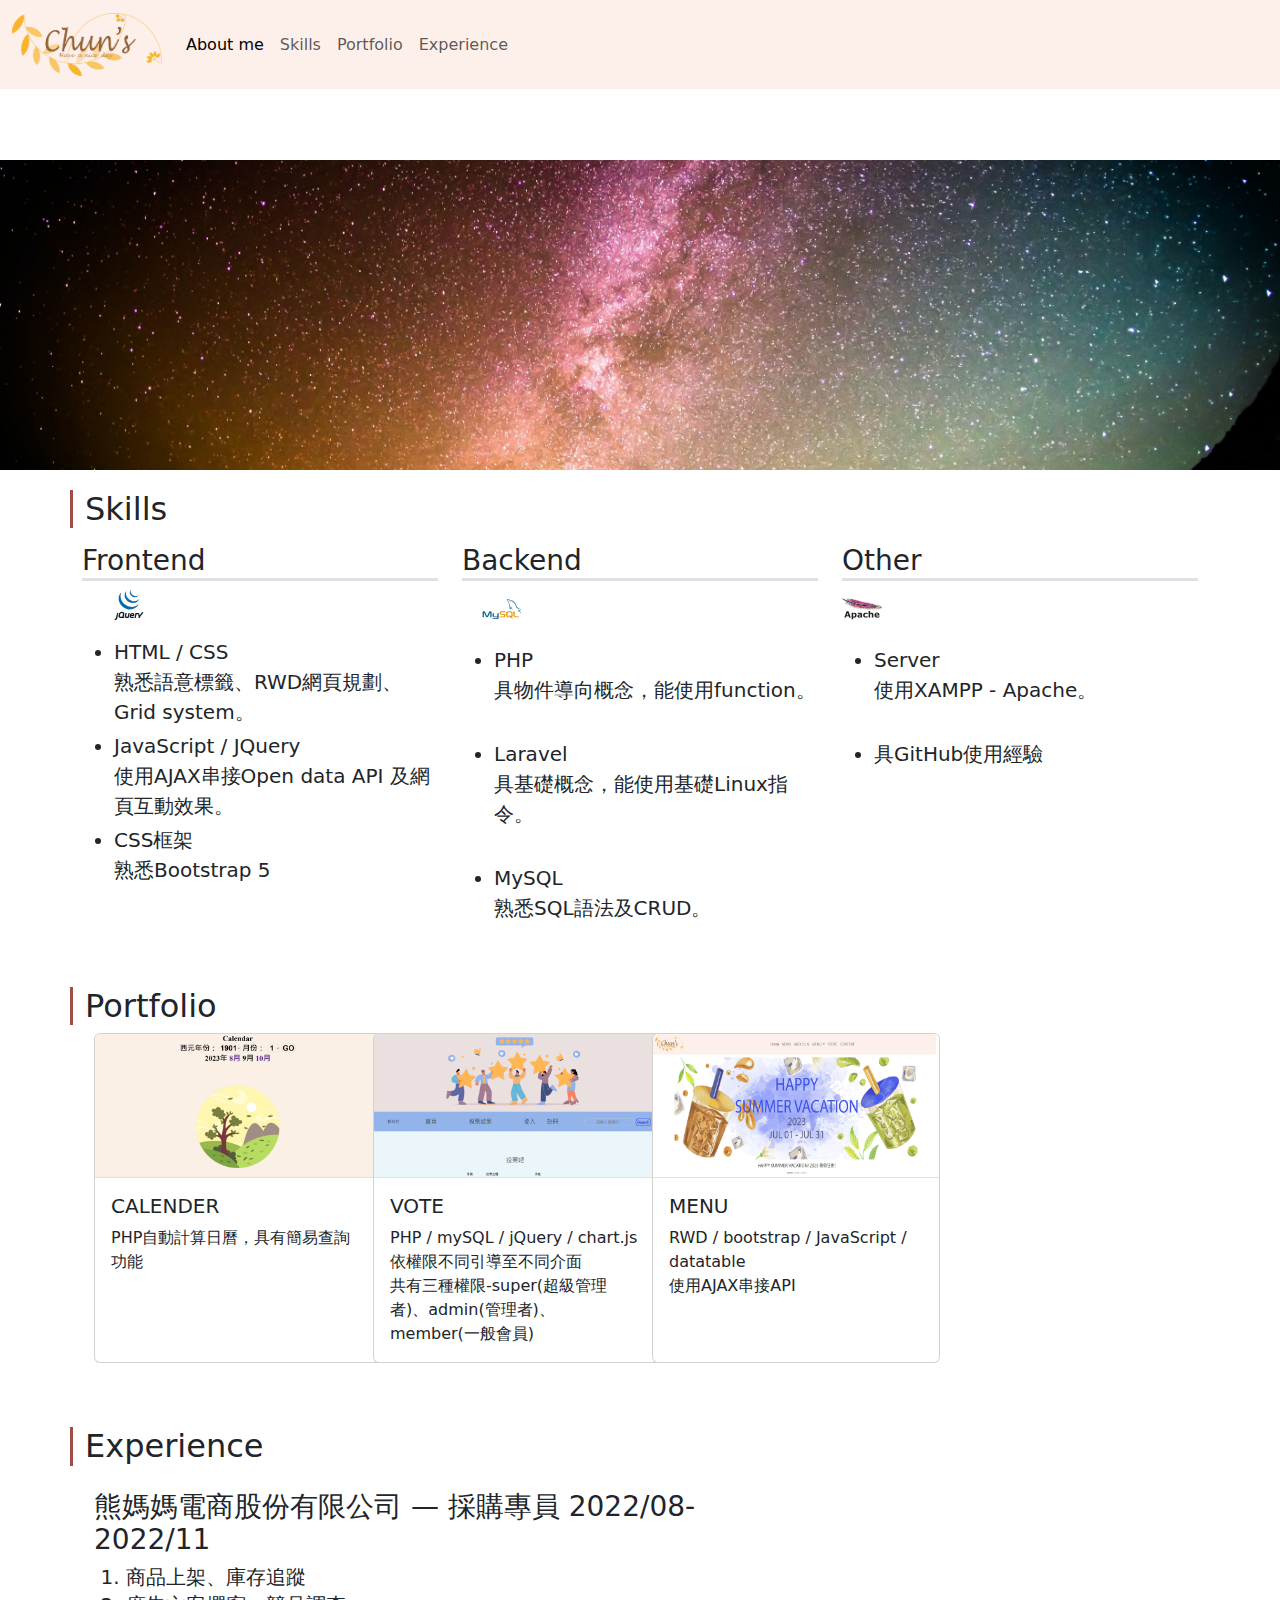
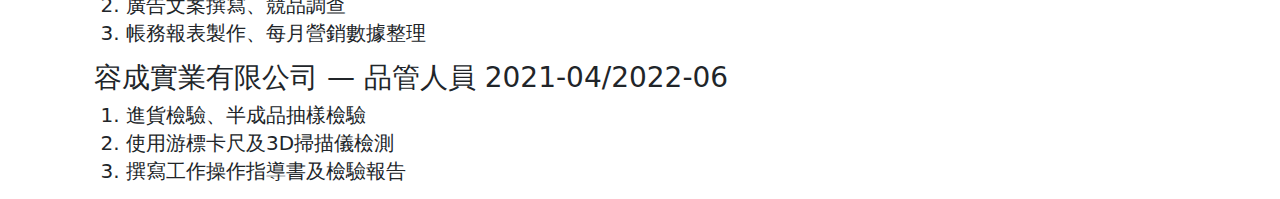
<file: index.html>
<!DOCTYPE html>
<html lang="en">

<head>
    <meta charset="UTF-8">
    <meta name="viewport" content="width=device-width, initial-scale=1.0">
    <title>RESUME</title>
    <link href="https://cdn.jsdelivr.net/npm/bootstrap@5.3.1/dist/css/bootstrap.min.css" rel="stylesheet">
    <script src="https://cdn.jsdelivr.net/npm/bootstrap@5.3.1/dist/js/bootstrap.bundle.min.js"></script>
    <link rel="stylesheet" href="https://cdnjs.cloudflare.com/ajax/libs/font-awesome/6.4.2/css/all.min.css"
        integrity="sha512-z3gLpd7yknf1YoNbCzqRKc4qyor8gaKU1qmn+CShxbuBusANI9QpRohGBreCFkKxLhei6S9CQXFEbbKuqLg0DA=="
        crossorigin="anonymous" referrerpolicy="no-referrer" />
    <style>
        * {
            box-sizing: border-box;
            margin: 0;
            padding: 0;
            /* background-color: aqua; */
        }

        body {
            margin: 0;
            padding: 0;
        }

        /* nav css-start */
        /* nav fix-top  位移*/

        :target::before {
            content: "";
            display: block;
            height: 100px;
            margin: -100px 0 0 0;

        }

        /* nav css-end */
        /* about me css-start */
        .custom-container {
            position: relative;
            width: 100%;
            height: 400px;
            overflow: hidden;
            padding-left: 0;
            padding-right: 0;
            margin-top: 70px;

        }



        .kenburns-bottom-right {
            position: absolute;
            top: 90px;
            left: 0;
            width: 100%;
            height: 100%;
            /* background-image: url(./image/Photo_by_Dave_on_Unsplash.jpg); */
            background-image: url(./image/Photo_by_Greg_Rakozy_on_Unsplash.jpg);
            /* background-image: url("https://images.unsplash.com/photo-1519681393784-d120267933ba?ixid=MnwxMjA3fDB8MHxwaG90by1wYWdlfHx8fGVufDB8fHx8&ixlib=rb-1.2.1&auto=format&fit=crop&w=1124&q=100"); */
            background-size: cover;
            background-repeat: no-repeat;
            background-position: center center;
            transform: scale(1);
            transform-origin: bottom right;
            animation: kenburns-bottom-right 3s ease-out both;
        }

        @keyframes kenburns-bottom-right {
            0% {
                transform: scale(1) translate(0, 0);
            }

            100% {
                transform: scale(1.25) translate(20px, 20px);
            }
        }

        .bg_grass {
            position: absolute;
            top: 50%;
            left: 50%;
            width: 30%;
            height: 180px;
            background-color: rgba(255, 255, 255, 0);
            backdrop-filter: blur(10px);
            opacity: 0;
            transition: width 1s, height 1s, opacity 1s;
            transform: translate(-50%, -50%);
            border-radius: 18px;
        }

        @media (max-width: 768px) {
            .bg_grass {
                width: 70%;
                height: 250px;
            }

            .header_text {
                font-size: 16px;

            }
        }

        .header_text {
            font-size: 20px;
            position: absolute;
            top: 50%;
            left: 50%;
            transform: translate(-50%, -50%);
            opacity: 0;
            transition: opacity 1s;
        }

        /* about me css-end */

        /* skill css-start */
        .skill {
            position: relative;

            margin-top: 20px;
        }

        .skill_text,
        .portfolio_text,
        .experience_text {
            border-left: 3px solid #953a2ee5;

        }

        .skill_img {

            background-color: rgba(0, 0, 0, 0.9);
            border-radius: 18px;
            width: 150px;
            height: 150px;
            display: flex;
            flex-direction: column;
            align-items: center;
            justify-content: center;
        }

        .progress-bar-animated {
            animation: progressAnimation 3s linear forwards;
        }


        @keyframes progressAnimation {
            0% {
                width: 0%;
            }

            100% {
                width: 100%;
            }
        }

        .skill_item_text {
            font-size: 20px;
        }

        /* skill css-end */

        /* portfolio css-start */

        .glass-effect {
            position: relative;
            overflow: hidden;
        }

        .glass-effect::before {

            position: absolute;
            top: 0;
            left: 0;
            width: 100%;

            height: 100%;

            background: inherit;
            backdrop-filter: blur(10px);

            z-index: -1;
        }


        .overlay {
            position: absolute;
            top: 0;
            left: 0;
            width: 100%;

            height: 100%;

            display: flex;
            justify-content: center;

            align-items: center;
            background-color: rgba(255, 255, 255, 0.5);

            padding: 5px;
            opacity: 0;

            transition: opacity 0.3s ease;

        }



        .card:hover .overlay {
            opacity: 1;
        }

        /* portfolio css-end */

        /* experience css-start */



        /* experience css-end */
    </style>
</head>

<body>
    <!-- nav-start -->
    <div class="nav-container nav-self">
        <nav class="navbar  navbar-expand-lg  fixed-top " style="background-color: #fdefea;">
            <div class="container-fluid">

                <a class="navbar-brand" href="index.html">
                    <img src="./image/logo.png" alt="Bootstrap" width="150" height="63">
                </a>
                <button class="navbar-toggler" type="button" data-bs-toggle="collapse"
                    data-bs-target="#navbarNavAltMarkup" aria-controls="navbarNavAltMarkup" aria-expanded="false"
                    aria-label="Toggle navigation">
                    <span class="navbar-toggler-icon"></span>
                </button>
                <div class="collapse navbar-collapse" id="navbarNavAltMarkup">
                    <div class="navbar-nav">
                        <a class="nav-link active" aria-current="page" href="#about_me">About me</a>
                        <a class="nav-link" href="#skill">Skills</a>
                        <a class="nav-link" href="#portfolio">Portfolio</a>
                        <a class="nav-link" href="#experience">Experience</a>

                    </div>
                </div>
            </div>
        </nav>

    </div>
    <!-- nav-end -->

    <!-- about_me-start -->
    <div class="custom-container" id="about_me">
        <div class="kenburns-bottom-right" id="kenburns-animation"></div>
        <div class="bg_grass" id="bg-grass"></div>
        <div class="header_text" id="header-text">
            <h3>林品君 | 程式設計新手</h3>
            <p>
                半年前開始探索程式設計領域。<br>
                
                PHP、HTML、CSS、JavaScript、JQuery<br>
                MySQL、Bootstrap、Laravel

            </p>
        </div>
    </div>

    <!-- about_me-end -->

    <!-- skill-start -->
    <div class="skill  container col-12" id="skill">
        <div class="row col-md-8">
            <h2 class="skill_text">Skills</h2>
        </div>
        <div class="row">
            <div class="col-md-4">
                <div class="skill-item">
                    <h3 class="border-bottom border-3 mt-2">Frontend</h3>
                    <i class="fab fa-html5 fa-2x" style="color: #3f24db;"></i> &nbsp;
                    <i class="fab fa-css3-alt fa-2x" style="color: #3f24db;"></i>&nbsp;
                    <i class="fab fa-js-square fa-2x" style="color: #3f24db;"></i>&nbsp;
                    <i>
                        <img src="./image/jquery_original_wordmark_logo_icon_146447.svg" height="32px">
                    </i>&nbsp;
                    <i class="fa-brands fa-bootstrap fa-2x" style="color: #3f24db;"></i>&nbsp;

                    <ul class="mt-3">
                        <li class="skill_item_text mt-1"> HTML / CSS <br> 熟悉語意標籤、RWD網頁規劃、Grid system。</li>
                        <li class="skill_item_text mt-1"> JavaScript / JQuery <br> 使用AJAX串接Open data API 及網頁互動效果。</li>
                        <li class="skill_item_text mt-1"> CSS框架 <br> 熟悉Bootstrap 5</li>
                    </ul>



                </div>
            </div>
            <div class="col-md-4">
                <div class="skill-item">
                    <h3 class="border-bottom border-3 mt-2">Backend</h3>
                    <i class="fab fa-php fa-2x" style="color: #3f24db;"></i>&nbsp;
                    <i class="fab fa-laravel fa-2x" style="color: #3f24db;"></i>&nbsp;
                    <i> <img src="./image/mysql_original_wordmark_logo_icon_146417.svg" height="40px">
                    </i>&nbsp;
                    <ul class="mt-3">
                        <li class="skill_item_text mt-1"> PHP <br> 具物件導向概念，能使用function。<br><br> </li>
                        <li class="skill_item_text mt-1"> Laravel <br> 具基礎概念，能使用基礎Linux指令。<br><br></li>
                        <li class="skill_item_text mt-1"> MySQL <br> 熟悉SQL語法及CRUD。</li>
                    </ul>



                </div>
            </div>
            <div class="col-md-4">
                <div class="skill-item">
                    <h3 class="border-bottom border-3 mt-2">Other</h3>
                    <i>
                        <img src="./image/apache_original_wordmark_logo_icon_146643.svg" height="40px">
                    </i>&nbsp;
                    <i class="fa-brands fa-github fa-2x" style="color: #3f24db;"></i>&nbsp;
                    <ul class="mt-3">
                        <li class="skill_item_text mt-1"> Server <br> 使用XAMPP - Apache。<br><br> </li>
                        <li class="skill_item_text mt-1"> 具GitHub使用經驗</li>

                    </ul>


                </div>
            </div>
        </div>
    </div>
    <!-- skill-end -->
    <!-- portfolio-start -->
    <div class="portfolio  container col-12 mt-5" id="portfolio">
        <div class="row col-md-8">
            <h2 class="portfolio_text">Portfolio</h2>
        </div>

        <div class="container">
            <div class="row ">
                <div class="col-sm-6 col-lg-3 mb-3">
                    <div class="card h-100" style="width: 18rem;">
                        <div class="glass-effect">
                            <img src="./image/c.png" class="card-img-top border-bottom" alt="...">
                            <div class="overlay">
                                <div class="overlay_a">
                                    <a href="http://220.128.133.15/s1120205/calender/index.php" class="btn btn-light">
                                        <i class="fa-solid fa-arrow-up-right-from-square"></i>
                                        Demo</a>
                                    <a href="https://github.com/alinchun/calender_todolist_web" class="btn btn-light">
                                        <i class="fa-brands fa-github"></i>
                                        GitHub</a>
                                </div>
                            </div>
                        </div>
                        <div class="card-body">
                            <h5 class="card-title">CALENDER</h5>
                            <p class="card-text">PHP自動計算日曆，具有簡易查詢功能</p>

                        </div>
                    </div>
                </div>
                <div class="col-sm-6 col-lg-3 mb-3">
                    <div class="card h-100" style="width: 18rem;">
                        <div class="glass-effect">
                            <img src="./image/v.png" class="card-img-top border-bottom" alt="...">
                            <div class="overlay">
                                <div class="overlay_a">
                                    <a href="http://220.128.133.15/s1120205/vote/index.php" class="btn btn-light">
                                        <i class="fa-solid fa-arrow-up-right-from-square"></i>
                                        Demo</a>
                                    <a href="https://github.com/alinchun/vote_web" class="btn btn-light">
                                        <i class="fa-brands fa-github"></i>
                                        GitHub</a>
                                </div>
                            </div>
                        </div>
                        <div class="card-body">
                            <h5 class="card-title">VOTE</h5>
                            <p class="card-text">
                                PHP / mySQL / jQuery / chart.js<br>
                                依權限不同引導至不同介面<br>
                                共有三種權限-super(超級管理者)、admin(管理者)、member(一般會員)

                            </p>

                        </div>
                    </div>
                </div>
                <div class="col-sm-6 col-lg-3 mb-3">

                    <div class="card h-100" style="width: 18rem;">
                        <div class="glass-effect">
                            <img src="./image/f.png" class="card-img-top border-bottom h-100" alt="...">
                            <div class="overlay">
                                <div class="overlay_a">
                                    <a href="./front_menu/" class="btn btn-light">
                                        <i class="fa-solid fa-arrow-up-right-from-square"></i>
                                        Demo</a>
                                    <a href="https://github.com/alinchun/menu_web.git" class="btn btn-light">
                                        <i class="fa-brands fa-github"></i>
                                        GitHub</a>
                                </div>
                            </div>
                        </div>
                        <div class="card-body">
                            <h5 class="card-title">MENU</h5>
                            <p class="card-text">RWD / bootstrap / JavaScript / datatable<br>
                                使用AJAX串接API</p>
                        </div>
                    </div>
                </div>

            </div>
        </div>
    </div>
    <!-- portfolio-end -->
    <!-- experience-start -->
    <div class="experience  container col-12 mt-5" id="experience">
        <div class="row col-md-8">
            <h2 class="experience_text">Experience</h2>
        </div>

        <div class="container mt-3">
            <div class="row col-md-8">


                <div class="">
                    <h3>熊媽媽電商股份有限公司 — 採購專員 2022/08-2022/11</h3>
                    <h5 class="mt-1">
                        <ol>
                            <li class="mt-1">商品上架、庫存追蹤</li>
                            <li class="mt-1">廣告文案撰寫、競品調查</li>
                            <li class="mt-1">帳務報表製作、每月營銷數據整理</li>
                        </ol>
                    </h5>
                </div>

                <div class="">
                    <h3>容成實業有限公司 — 品管人員 2021-04/2022-06</h3>
                    <h5 class="mt-1">
                        <ol>
                            <li class="mt-1">進貨檢驗、半成品抽樣檢驗</li>
                            <li class="mt-1">使用游標卡尺及3D掃描儀檢測</li>
                            <li class="mt-1">撰寫工作操作指導書及檢驗報告</li>

                        </ol>
                    </h5>
                </div>
            </div>
        </div>


    </div>

    <!-- experience-end -->




    <script>
        // nav
        const navLinks = document.querySelectorAll(".navbar-nav .nav-link");
        navLinks.forEach(link => {
            link.addEventListener("click", () => {
                const navbarToggler = document.querySelector(".navbar-toggler");
                if (navbarToggler) {
                    navbarToggler.click();
                }
            });
        });

        // about me
        const kenburnsAnimation = document.getElementById("kenburns-animation");
        const bgGrass = document.getElementById("bg-grass");
        const headerText = document.getElementById("header-text");

        kenburnsAnimation.addEventListener("animationend", () => {
            bgGrass.style.backgroundColor = "rgba(255, 255, 255, 0.75)";
            bgGrass.style.backdropFilter = "blur(10px)";
            bgGrass.style.opacity = 1;

            bgGrass.addEventListener("transitionend", () => {
                headerText.style.opacity = 1;
            });
        });



    </script>
</body>

</html>
</file>
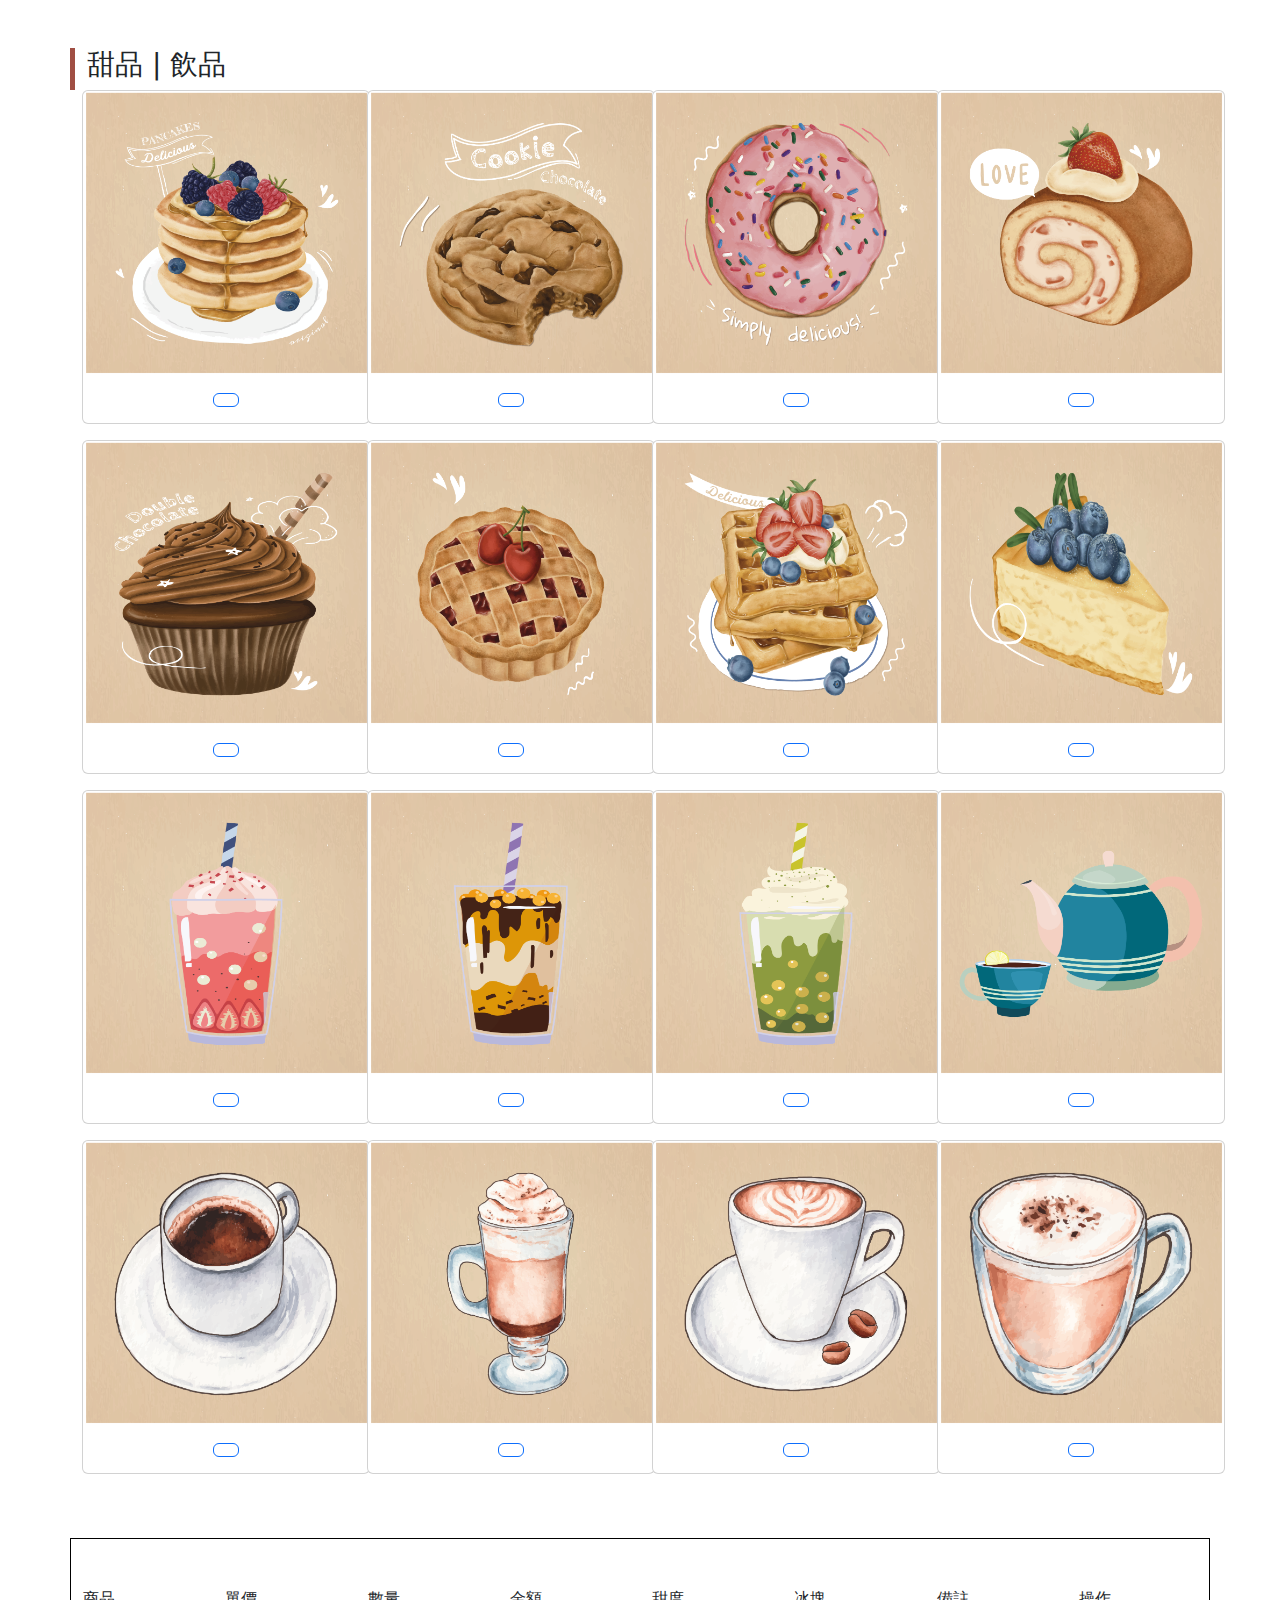
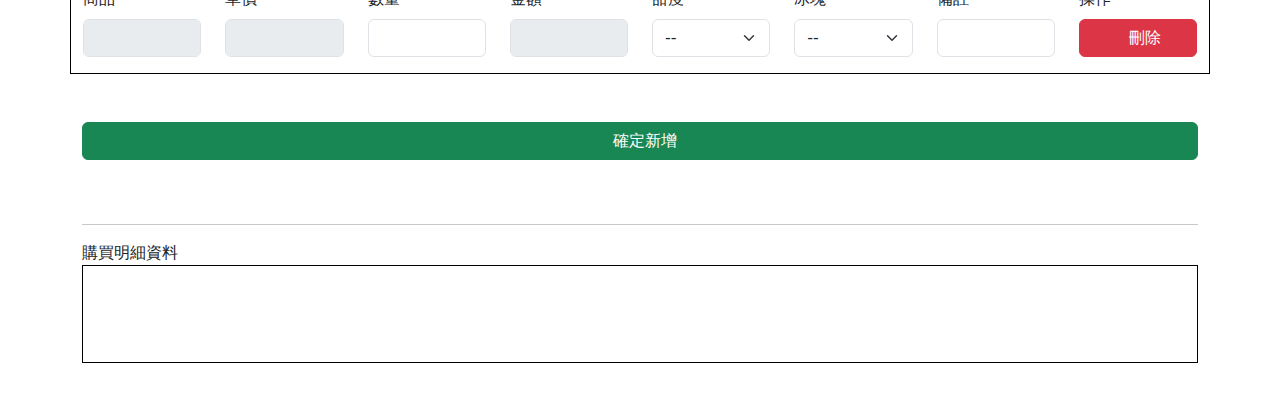
<file: front_menu/order.html>
<!DOCTYPE html>
<html lang="en">

<head>
  <meta charset="UTF-8">
  <meta name="viewport" content="width=device-width, initial-scale=1.0">

  <link href="https://cdn.jsdelivr.net/npm/bootstrap@5.3.0/dist/css/bootstrap.min.css" rel="stylesheet">
  <link rel="stylesheet" href="https://cdnjs.cloudflare.com/ajax/libs/font-awesome/6.4.0/css/all.min.css"
    integrity="sha512-iecdLmaskl7CVkqkXNQ/ZH/XLlvWZOJyj7Yy7tcenmpD1ypASozpmT/E0iPtmFIB46ZmdtAc9eNBvH0H/ZpiBw=="
    crossorigin="anonymous" referrerpolicy="no-referrer" />
  <link rel="stylesheet" href="./css.css">



  <script src="https://cdnjs.cloudflare.com/ajax/libs/jquery/3.7.0/jquery.min.js"
    integrity="sha512-3gJwYpMe3QewGELv8k/BX9vcqhryRdzRMxVfq6ngyWXwo03GFEzjsUm8Q7RZcHPHksttq7/GFoxjCVUjkjvPdw=="
    crossorigin="anonymous" referrerpolicy="no-refe.rrer"></script>
  <link rel="stylesheet" href="./css.css">

  <title>ORDER</title>

</head>


<body>
  <div class="container mt-5">
    <div class="row">
      <div class="border-self">
        <h3> 甜品 | 飲品 </h3>
      </div>
      <div class="col-sm-6 col-lg-3 mb-3">
        <div class="card" style="width: 18rem;">
          <img src="./img/1.png" class="card-img-top" alt="...">
          <div class="card-body">
            <div class="d-grid gap-2">
              <button class="itemBtn btn btn-outline-primary" type="button" id="item1Btn" data-stock-name="美式鬆餅"
                data-price="100" data-img="1.png">
                <!-- <i class="fas fa-cart-plus"></i> -->
              </button>
            </div>
          </div>
        </div>
      </div>

      <div class="col-sm-6 col-lg-3 mb-3">
        <div class="card" style="width: 18rem;">
          <img src="./img/2.png" class="card-img-top" alt="...">
          <div class="card-body">
            <div class="d-grid gap-2">
              <button class="itemBtn btn btn-outline-primary" type="button" id="item1Btn" data-stock-name="巧克力豆餅乾"
                data-price="100" data-img="2.png">
                <!-- <i class="fas fa-cart-plus"></i> -->
              </button>
            </div>
          </div>
        </div>

      </div>
      <div class="col-sm-6 col-lg-3 mb-3">
        <div class="card" style="width: 18rem;">
          <img src="./img/3.png" class="card-img-top" alt="...">
          <div class="card-body">
            <div class="d-grid gap-2">
              <button class="itemBtn btn btn-outline-primary" type="button" id="item1Btn" data-stock-name="草莓淋醬甜甜圈"
                data-price="50" data-img="3.png">
                <!-- <i class="fas fa-cart-plus"></i> -->
              </button>
            </div>
          </div>
        </div>

      </div>
      <div class="col-sm-6 col-lg-3 mb-3">
        <div class="card" style="width: 18rem;">
          <img src="./img/5.png" class="card-img-top" alt="...">
          <div class="card-body">
            <div class="d-grid gap-2">
              <button class="itemBtn btn btn-outline-primary" type="button" id="item1Btn" data-stock-name="草莓蛋糕"
                data-price="80" data-img="5.png">
                <!-- <i class="fas fa-cart-plus"></i> -->
              </button>
            </div>
          </div>
        </div>
      </div>
      <div class="col-sm-6 col-lg-3 mb-3">
        <div class="card" style="width: 18rem;">
          <img src="./img/6.png" class="card-img-top" alt="...">
          <div class="card-body">
            <div class="d-grid gap-2">
              <button class="itemBtn btn btn-outline-primary" type="button" id="item1Btn" data-stock-name="巧克力雙重奏"
                data-price="50" data-img="6.png">
                <!-- <i class="fas fa-cart-plus"></i> -->
              </button>
            </div>
          </div>
        </div>
      </div>

      <div class="col-sm-6 col-lg-3 mb-3">
        <div class="card" style="width: 18rem;">
          <img src="./img/7.png" class="card-img-top" alt="...">
          <div class="card-body">
            <div class="d-grid gap-2">
              <button class="itemBtn btn btn-outline-primary" type="button" id="item1Btn" data-stock-name="櫻桃派"
                data-price="150" data-img="7.png">
                <!-- <i class="fas fa-cart-plus"></i> -->
              </button>
            </div>
          </div>
        </div>

      </div>
      <div class="col-sm-6 col-lg-3 mb-3">
        <div class="card" style="width: 18rem;">
          <img src="./img/8.png" class="card-img-top" alt="...">
          <div class="card-body">
            <div class="d-grid gap-2">
              <button class="itemBtn btn btn-outline-primary" type="button" id="item1Btn" data-stock-name="格子鬆餅"
                data-price="100" data-img="8.png">
                <!-- <i class="fas fa-cart-plus"></i> -->
              </button>
            </div>
          </div>
        </div>

      </div>
      <div class="col-sm-6 col-lg-3 mb-3">
        <div class="card" style="width: 18rem;">
          <img src="./img/9c.png" class="card-img-top" alt="...">
          <div class="card-body">
            <div class="d-grid gap-2">
              <button class="itemBtn btn btn-outline-primary" type="button" id="item1Btn" data-stock-name="藍莓重乳酪"
                data-price="80" data-img="9c.png">
                <!-- <i class="fas fa-cart-plus"></i> -->
              </button>
            </div>
          </div>
        </div>
      </div>

      <div class="col-sm-6 col-lg-3 mb-3">
        <div class="card" style="width: 18rem;">
          <img src="./img/10.png" class="card-img-top" alt="...">
          <div class="card-body">
            <div class="d-grid gap-2">
              <button class="itemBtn btn btn-outline-primary" type="button" id="item1Btn" data-stock-name="草莓珍珠拿鐵"
                data-price="90" data-img="10.png">
                <!-- <i class="fas fa-cart-plus"></i> -->
              </button>
            </div>
          </div>
        </div>
      </div>

      <div class="col-sm-6 col-lg-3 mb-3">
        <div class="card" style="width: 18rem;">
          <img src="./img/11.png" class="card-img-top" alt="...">
          <div class="card-body">
            <div class="d-grid gap-2">
              <button class="itemBtn btn btn-outline-primary" type="button" id="item1Btn" data-stock-name="黑糖珍珠鮮奶"
                data-price="60" data-img="11.png">
                <!-- <i class="fas fa-cart-plus"></i> -->
              </button>
            </div>
          </div>
        </div>

      </div>
      <div class="col-sm-6 col-lg-3 mb-3">
        <div class="card" style="width: 18rem;">
          <img src="./img/12.png" class="card-img-top" alt="...">
          <div class="card-body">
            <div class="d-grid gap-2">
              <button class="itemBtn btn btn-outline-primary" type="button" id="item1Btn" data-stock-name="抹茶珍珠拿鐵"
                data-price="80" data-img="12.png">
                <!-- <i class="fas fa-cart-plus"></i> -->
              </button>
            </div>
          </div>
        </div>

      </div>
      <div class="col-sm-6 col-lg-3 mb-3">
        <div class="card" style="width: 18rem;">
          <img src="./img/14.png" class="card-img-top" alt="...">
          <div class="card-body">
            <div class="d-grid gap-2">
              <button class="itemBtn btn btn-outline-primary" type="button" id="item1Btn" data-stock-name="日月潭紅茶 "
                data-price="100" data-img="14.png">
                <!-- <i class="fas fa-cart-plus"></i> -->
              </button>
            </div>
          </div>
        </div>
      </div>
      <div class="col-sm-6 col-lg-3 mb-3">
        <div class="card" style="width: 18rem;">
          <img src="./img/15.png" class="card-img-top" alt="...">
          <div class="card-body">
            <div class="d-grid gap-2">
              <button class="itemBtn btn btn-outline-primary" type="button" id="item1Btn" data-stock-name="美式咖啡"
                data-price="60" data-img="15.png">
                <!-- <i class="fas fa-cart-plus"></i> -->
              </button>
            </div>
          </div>
        </div>
      </div>

      <div class="col-sm-6 col-lg-3 mb-3">
        <div class="card" style="width: 18rem;">
          <img src="./img/17.png" class="card-img-top" alt="...">
          <div class="card-body">
            <div class="d-grid gap-2">
              <button class="itemBtn btn btn-outline-primary" type="button" id="item1Btn" data-stock-name="摩卡"
                data-price="100" data-img="17.png">
                <!-- <i class="fas fa-cart-plus"></i> -->
              </button>
            </div>
          </div>
        </div>

      </div>
      <div class="col-sm-6 col-lg-3 mb-3">
        <div class="card" style="width: 18rem;">
          <img src="./img/19.png" class="card-img-top" alt="...">
          <div class="card-body">
            <div class="d-grid gap-2">
              <button class="itemBtn btn btn-outline-primary" type="button" id="item1Btn" data-stock-name="卡布奇若"
                data-price="100" data-img="19.png">
                <!-- <i class="fas fa-cart-plus"></i> -->
              </button>
            </div>
          </div>
        </div>

      </div>
      <div class="col-sm-6 col-lg-3 mb-3">
        <div class="card" style="width: 18rem;">
          <img src="./img/21.png" class="card-img-top" alt="...">
          <div class="card-body">
            <div class="d-grid gap-2">
              <button class="itemBtn btn btn-outline-primary" type="button" id="item1Btn" data-stock-name="拿鐵"
                data-price="100" data-img="21.png">
                <!-- <i class="fas fa-cart-plus"></i> -->
              </button>
            </div>
          </div>
        </div>
      </div>



      <!-- 表格 -->
      <div class="container mt-5 border border-black" id="container-items">
        <div class="item-row row mt-5">
          <input type="hidden" class="imageName" value="">

          <div class="col">
            <div class="mb-3">
              <label class="form-label">商品</label>
              <input type="text" class="form-control stockName" value="" disabled>
            </div>
          </div>
          <div class="col">
            <div class="mb-3">
              <label class="form-label">單價</label>
              <input type="number" class="form-control priceName" disabled>
            </div>
          </div>
          <div class="col">
            <div class="mb-3">
              <label class="form-label">數量</label>
              <input type="number" class="form-control numInput">
            </div>
          </div>
          <div class="col">
            <div class="mb-3">
              <label class="form-label">金額</label>
              <input type="number" class="form-control sumInput" disabled>
            </div>
          </div>

          <div class="col">
            <label class="form-label">甜度</label>
            <select class="form-select sugerInput" name="iceInput">
              <option value="--" selected>--</option>
              <option value="少糖">少糖</option>
              <option value="正常">正常</option>
              <option value="半糖">半糖</option>
              <option value="微糖">微糖</option>
            </select>
          </div>
          <div class="col">

            <label for="" class="form-label">冰塊</label>
            <select class="form-select iceInput" name="iceInput">
              <option value="--" selected>--</option>
              <option value="去冰">去冰</option>
              <option value="少冰">少冰</option>
              <option value="正常">正常</option>
            </select>
          </div>
          <div class="col">
            <div class="mb-3">
              <label for="psInput" class="form-label">備註</label>
              <input type="text" class="form-control psInput">
            </div>
          </div>
          <div class="col">
            <div class="mb-3">
              <label class="form-label">操作</label>
              <div class="d-grid gap-2">
                <button class="btn btn-danger delBtnAll" type="button">
                  <i class="fa-solid fa-xmark"></i>&nbsp;&nbsp; 刪除</button>
              </div>
            </div>
          </div>
        </div>
      </div>
      <div class="container mt-5">
        <div class="row">
          <div class="col">
            <div class="d-grid gap-2">
              <button class="btn btn-success" type="button" id="checkBtn"><i class="fas fa-cart-plus"></i>
                &nbsp;&nbsp;確定新增</button>
            </div>
          </div>
        </div>

        <!-- 詳細內容 -->
        <div class="row mt-5">
          <div class="col">
            <hr>
            購買明細資料
            <div class="div p-5 border border-black" id="exDiv">
            </div>
          </div>
        </div>
      </div>




      <div>

      </div>
      <div>
        <br>
        <br>
      </div>
    </div>
  </div>
  </div>





  <script src="https://cdn.jsdelivr.net/npm/bootstrap@5.3.0/dist/js/bootstrap.bundle.min.js"></script>
  <script src="https://cdnjs.cloudflare.com/ajax/libs/jquery/3.7.0/jquery.min.js"
    integrity="sha512-3gJwYpMe3QewGELv8k/BX9vcqhryRdzRMxVfq6ngyWXwo03GFEzjsUm8Q7RZcHPHksttq7/GFoxjCVUjkjvPdw=="
    crossorigin="anonymous" referrerpolicy="no-referrer"></script>


  <script>

    $(document).ready(function () {
      const itemBtn = $('.itemBtn')
      const exDiv = $('#exDiv');
      const stockNameAll = $('.stockName');
      const nameInput = $('.nameInput');
      const priceInput = $('.priceName');
      const numInput = $('.numInput');
      const sumInput = $('.sumInput');
      const psInput = $('.psInput');
      const sugerInput = $('.sugerInput');
      const iceInput = $('.iceInput');
      const checkBtn = $('#checkBtn');
      const containerItems = $('#container-items');
      const delBtnAll = $('.delBtnAll');
      const orderBtn = $('#orderBtn');
      const exampleModal = $('#exampleModal');
      console.log('checkBtn', checkBtn);

      let myTotal = $('.sumInput');
      let bonus = $('#bonus');
      let bonusTotal = $('#bonusTotal');
      let modalResult = $('#modalResult');






      let i = 0;


      $.each(itemBtn, function (indexInArray, valueOfElement) {
        let stockName = $(this).attr('data-stock-name');
        let priceName = $(this).attr('data-price');
        let imageName = $(this).attr('data-img');
        console.log('itemBtn', itemBtn);

        $(valueOfElement).text(`${stockName}`);



      });


      delBtnAll.click(function () {
        if (!confirm("確定刪除?")) {
          return false;
        }





        let getLength = $('.item-row').length;


        if (getLength <= 1) {
          alert('不可以刪除');
          return false;
        }

        let nowDelBtn = $(this);
        let nowRow = nowDelBtn.parent().parent().parent().parent();

        nowRow.remove();

      });


      itemBtn.click(function () {
        let getRowStockName = $('.item-row').first().find('.stockName').val();
        let getPriceName = $('.item-row').first().find('.priceName').val();



        if (getRowStockName.length > 0) {

          $('.item-row').first().clone(true).appendTo('#container-items');
        }


        let lastRow = $('.item-row').last();
        let stockName = $(this).attr('data-stock-name');
        let priceName = $(this).attr('data-price');
        let imageName = $(this).attr('data-img');
        let sumInput = lastRow.find('.sumInput');
        let numInput = lastRow.find('.numInput');





        lastRow.find('.imageName').val(imageName);
        console.log('sumInput', sumInput);
        lastRow.find('.stockName').val(stockName);
        lastRow.find('.numInput').val('1');
        lastRow.find('.psInput').val('');
        lastRow.find('.sugerInput').val('--');
        lastRow.find('.iceInput').val('--');
        lastRow.find('.priceName').val(priceName);
        console.log('priceName', priceName);
        sumInput.val(priceName);
      });

      numInput.on('input', function () {
        let quantity = $(this).val();
        let priceName = $(this).closest('.item-row').find('.priceName').val();
        let sumInput = $(this).closest('.item-row').find('.sumInput');

        if (!isNaN(quantity) && !isNaN(priceName)) {
          let totalPrice = quantity * priceName;
          sumInput.val(totalPrice);
        } else {
          sumInput.val('');
        }
      });

      numInput.trigger('input');



      checkBtn.click(function () {

        i = 0;
        exDiv.html('');
        let total = 0;

        if (stockNameAll.first().val().length < 1) {
          alert('請選擇商品');
          return false;
        }

        let newStockNameAll = $('.stockName')
        $.each(newStockNameAll, function (indexInArray, valueOfElement) {

          i++;

          let closeRow = $(valueOfElement).parent().parent().parent();
          let name = closeRow.find('.stockName').val();
          let num = closeRow.find('.numInput').val();
          let ps = closeRow.find('.psInput').val();
          let suger = closeRow.find('.sugerInput').val();
          let ice = closeRow.find('.iceInput').val();
          let imageUrl = closeRow.find('.imageName').val();
          let sum = closeRow.find('.sumInput').val();
          total += parseFloat(sum);

          let content = `<p class="text-primary">  <img src="./img/${imageUrl}" width="100" height="100"> 第${i}項 商品  ${name} / x${num} / NT${sum} / ${suger} / ${ice}  / ${ps}</p>
        `;
          exDiv.append(content);




        });
        let totalContent = `<p>結帳金額: NT${total}</p>`;
        exDiv.append(totalContent);

      });


    });
  </script>

</body>

</html>
</file>
<file: front_menu/css.css>
* {
    box-sizing: border-box;
    margin: auto;
  }




  .nav-self {
    /* background-color: #f6c0ac40; */
    background-color:#fdefea;

  }

  .border-self {
    border-left: 5px solid #953a2ee5;

  }

  .container-footer{
    height: 100px;
    text-align: center;
  }
.carousel-self{
  margin-top: 100px;
}
</file>
